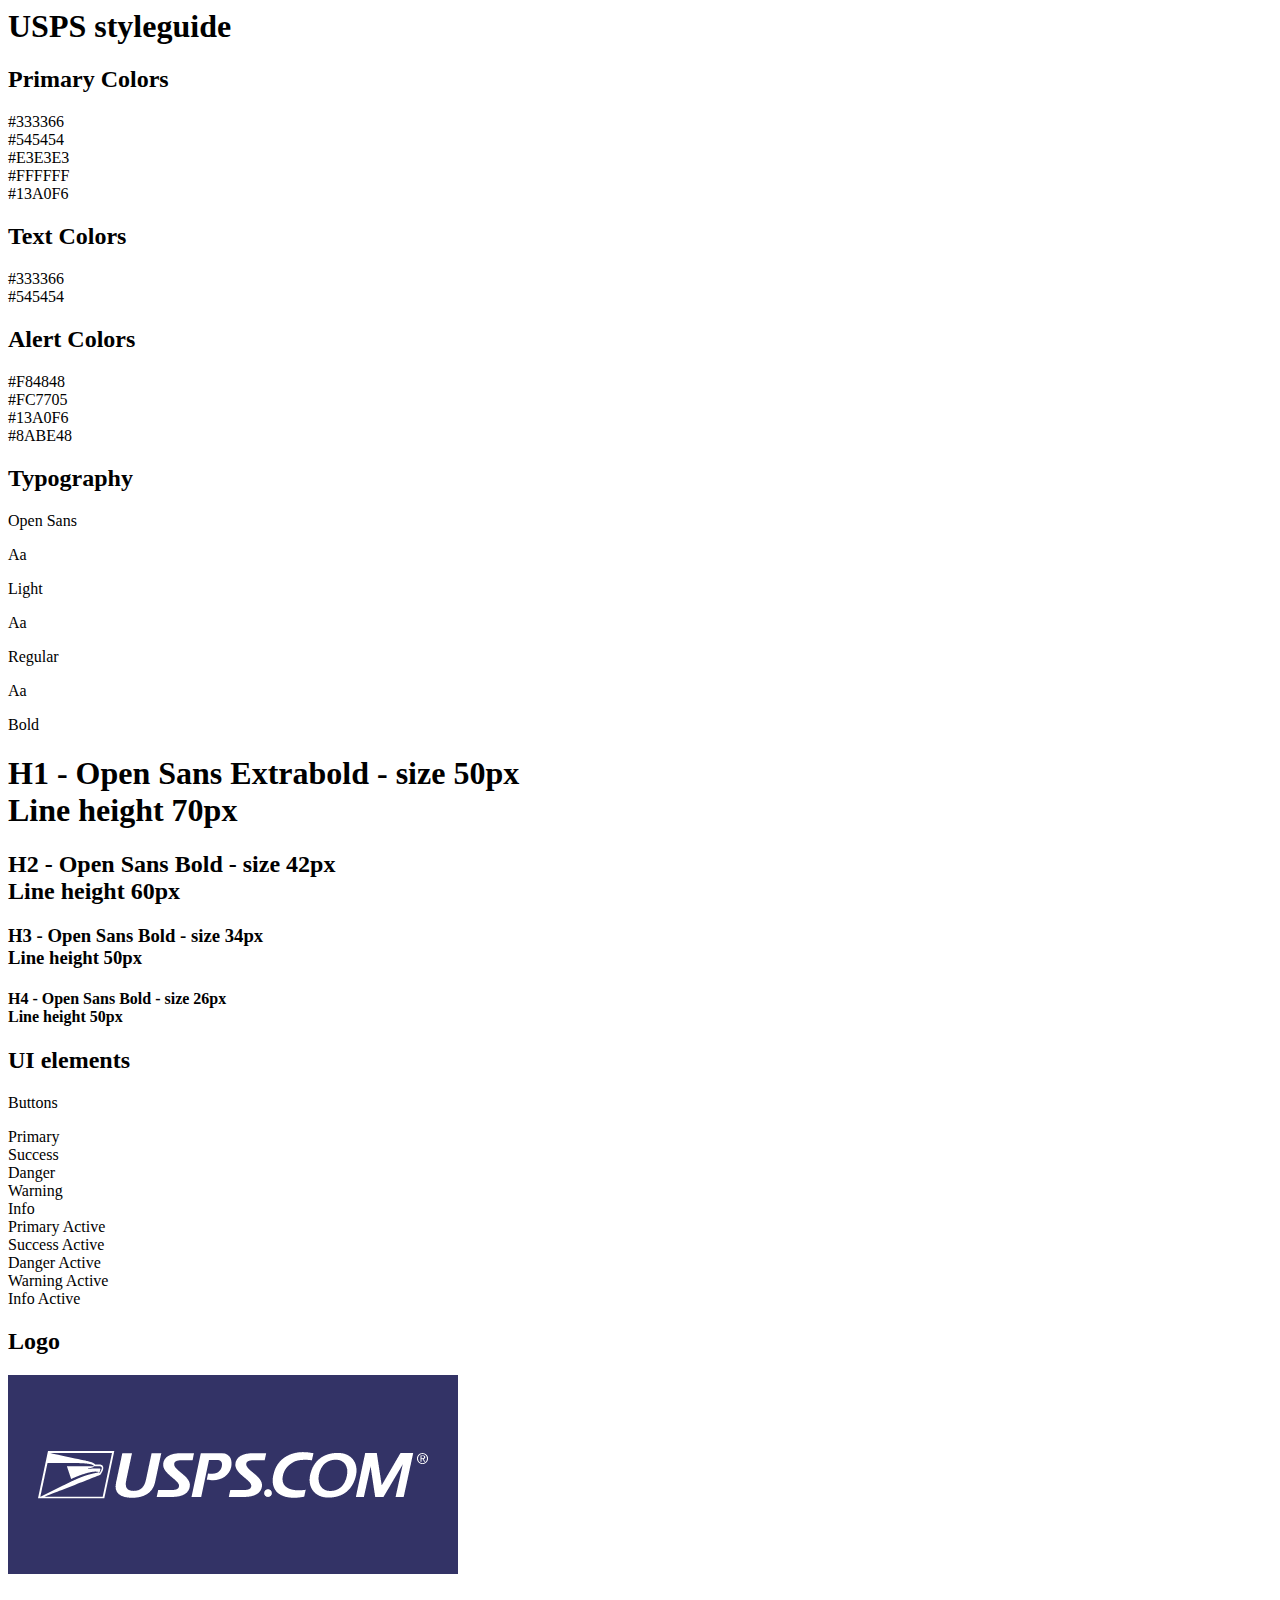
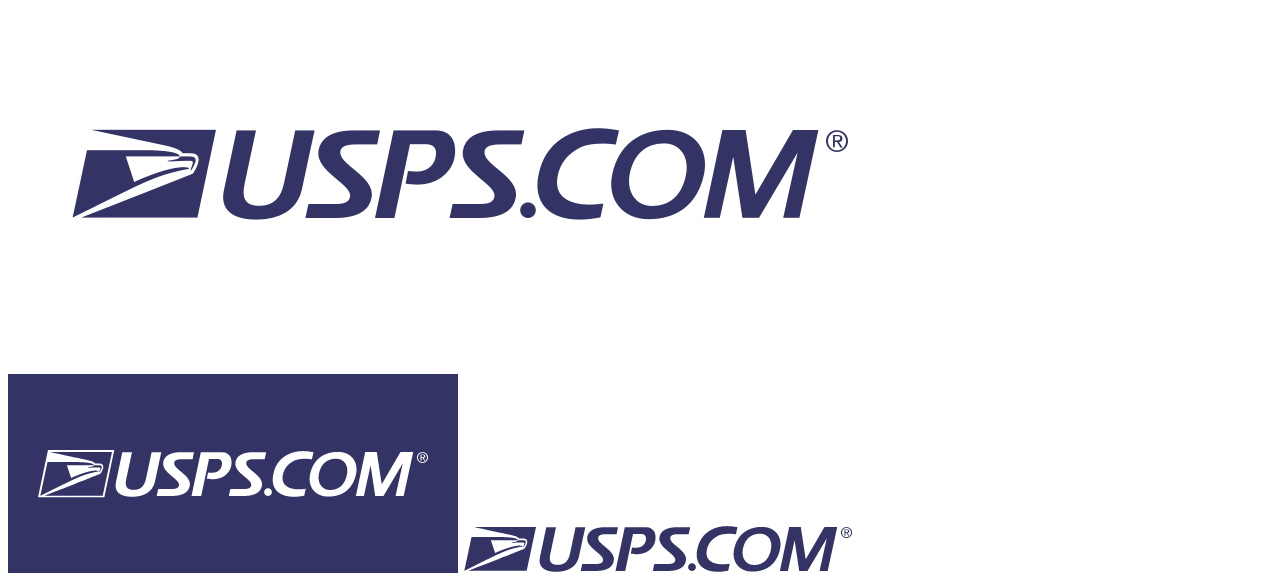
<file: 17.2_unsloved/02_BoxModel/unsolved/index.html>
<html>
<head>
  <title>USPS Style Guide</title>
  <link href="https://fonts.googleapis.com/css?family=Open+Sans&display=swap" rel="stylesheet">
  <link href="css/style.css" rel="stylesheet" type="text/css">
</head>
<body>
<section class="header"></section>
<section class="colorPalette">
  <h1 id="pageTopic">USPS styleguide</h1>
  <h2 class="sectionHead">Primary Colors</h2>
  <div class="colorContainer">
    <div class="swatch darkBlue"></div>
    <div class="hexCode">#333366</div>
  </div>
  <div class="colorContainer">
    <div class="swatch darkGrey"></div>
    <div class="hexCode">#545454</div>
  </div>
  <div class="colorContainer">
    <div class="swatch lightGrey"></div>
    <div class="hexCode">#E3E3E3</div>
  </div>
  <div class="colorContainer">
    <div class="swatch white"></div>
    <div class="hexCode">#FFFFFF</div>
  </div>
  <div class="colorContainer">
    <div class="swatch lightBlue"></div>
    <div class="hexCode">#13A0F6</div>
  </div>

  <h2 class="sectionHead">Text Colors</h2>
  <div class="colorContainer">
    <div class="swatch darkBlue"></div>
    <div class="hexCode">#333366</div>
  </div>
  <div class="colorContainer">
    <div class="swatch darkGrey"></div>
    <div class="hexCode">#545454</div>
  </div>

  <h2 class="sectionHead">Alert Colors</h2>
  <div class="colorContainer">
    <div class="swatch red"></div>
    <div class="hexCode">#F84848</div>
  </div>
  <div class="colorContainer">
    <div class="swatch orange"></div>
    <div class="hexCode">#FC7705</div>
  </div>
  <div class="colorContainer">
    <div class="swatch lightBlue"></div>
    <div class="hexCode">#13A0F6</div>
  </div>
  <div class="colorContainer">
    <div class="swatch lightGreen"></div>
    <div class="hexCode">#8ABE48</div>
  </div>
</section>
<section class="typography">
  <h2 class="sectionHead">Typography</h2>
  <p>Open Sans</p>
  <div class="type_container">
  <p class="large light">Aa</p>
  <p>Light</p>
  </div>

  <div class="type_container">
  <p class="large regular">Aa</p>
  <p>Regular</p>
  </div>

  <div class="type_container">
  <p class="large bold">Aa</p>
  <p>Bold</p>
  </div>

  <h1>H1 - Open Sans Extrabold - size 50px <br>Line height 70px</h1>
  <h2>H2 - Open Sans Bold - size 42px <br>Line height 60px</h2>
  <h3>H3 - Open Sans Bold - size 34px <br>Line height 50px</h3>
  <h4>H4 - Open Sans Bold - size 26px <br>Line height 50px</h4>
</section>
<section class="uiElements">
    <h2 class="sectionHead">UI elements</h2>
    <p>Buttons</p>
    <div class="buttonContain">
      <div class="button primary">Primary</div>
      <div class="button success">Success</div>
      <div class="button danger">Danger</div>
      <div class="button warning">Warning</div>
      <div class="button info">Info</div>
    </div>
    <div class="buttonContain">
      <div class="button primaryActive">Primary Active</div>
      <div class="button successActive">Success Active</div>
      <div class="button dangerActive">Danger Active</div>
      <div class="button warningActive">Warning Active</div>
      <div class="button infoActive">Info Active</div>
    </div>
</section>
<section class="imagery">
<h2 class="sectionHead">Logo</h2>
<img src="images/Logo-dark.png">
<img src="images/Logo-light.png">
<img src="images/Logo-dark1.png">
<img src="images/Logo-light-1.png">
</section>
</body>
</html>
</file>
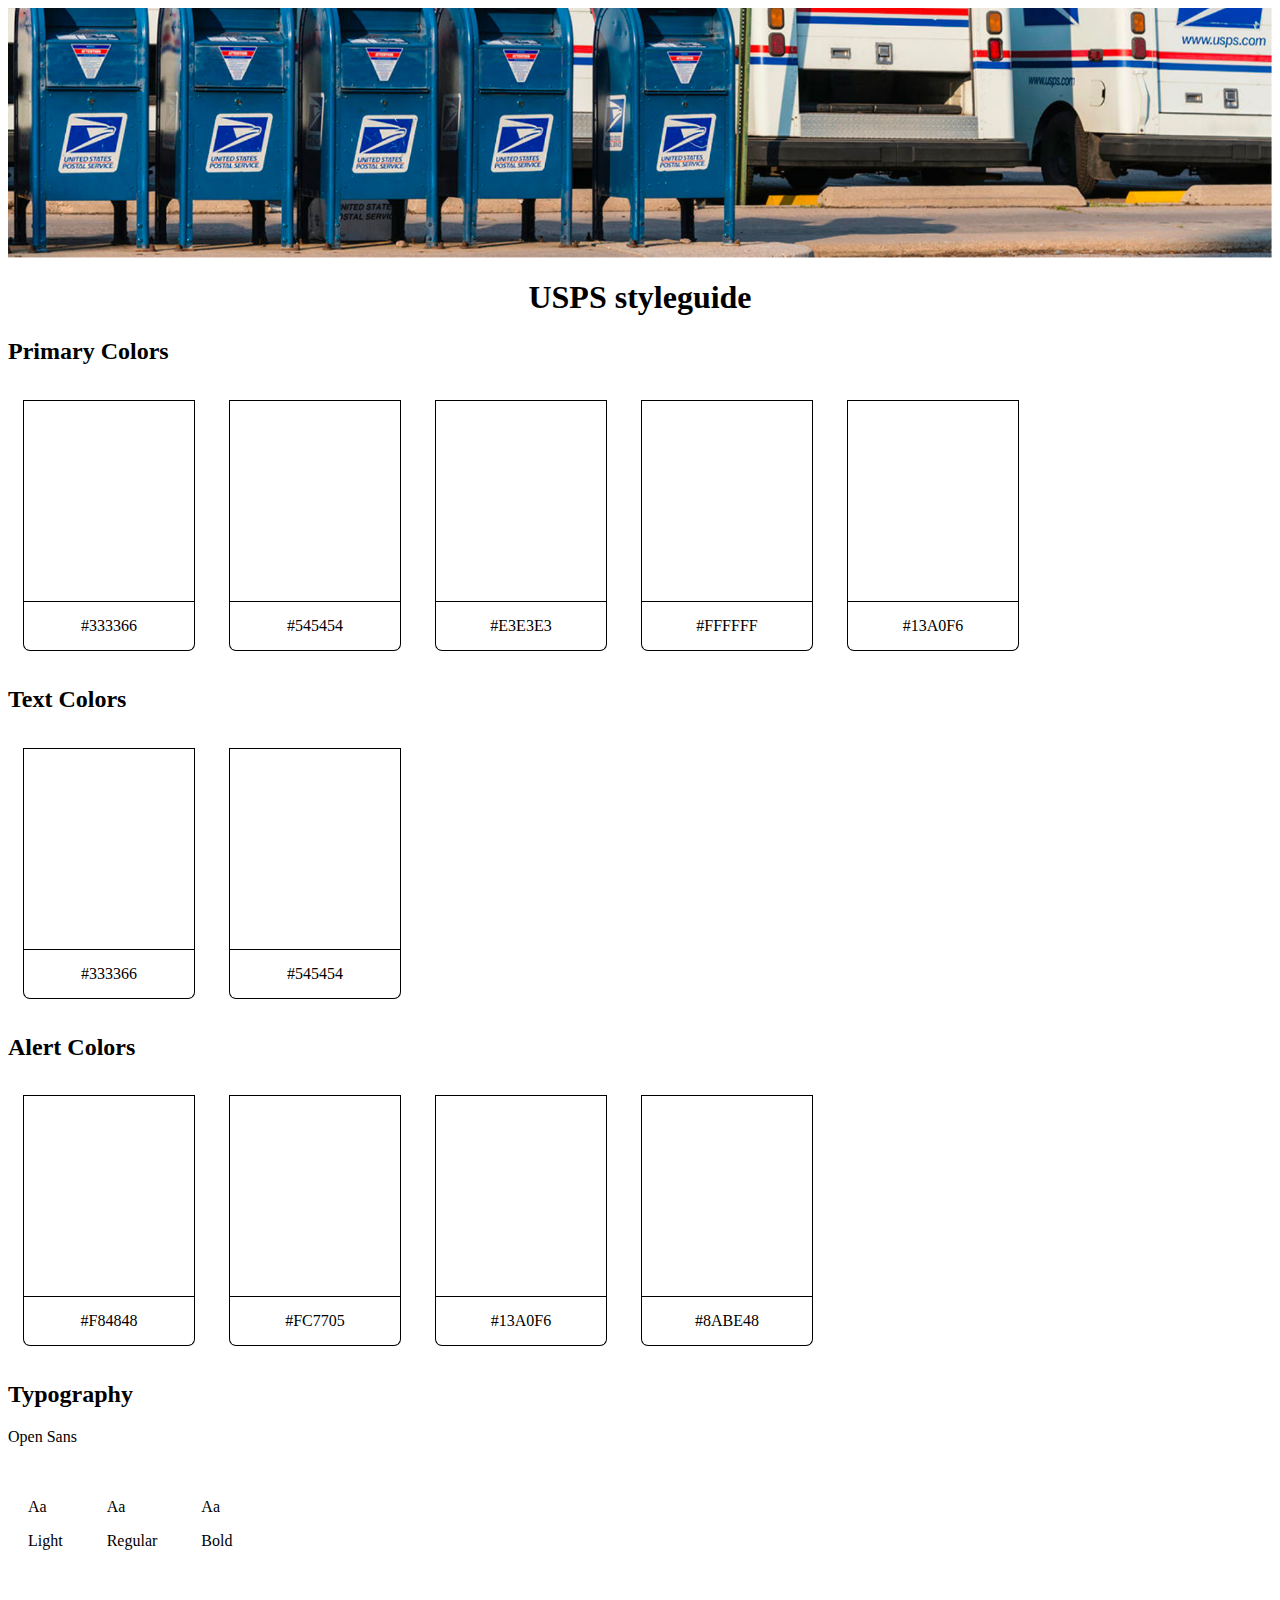
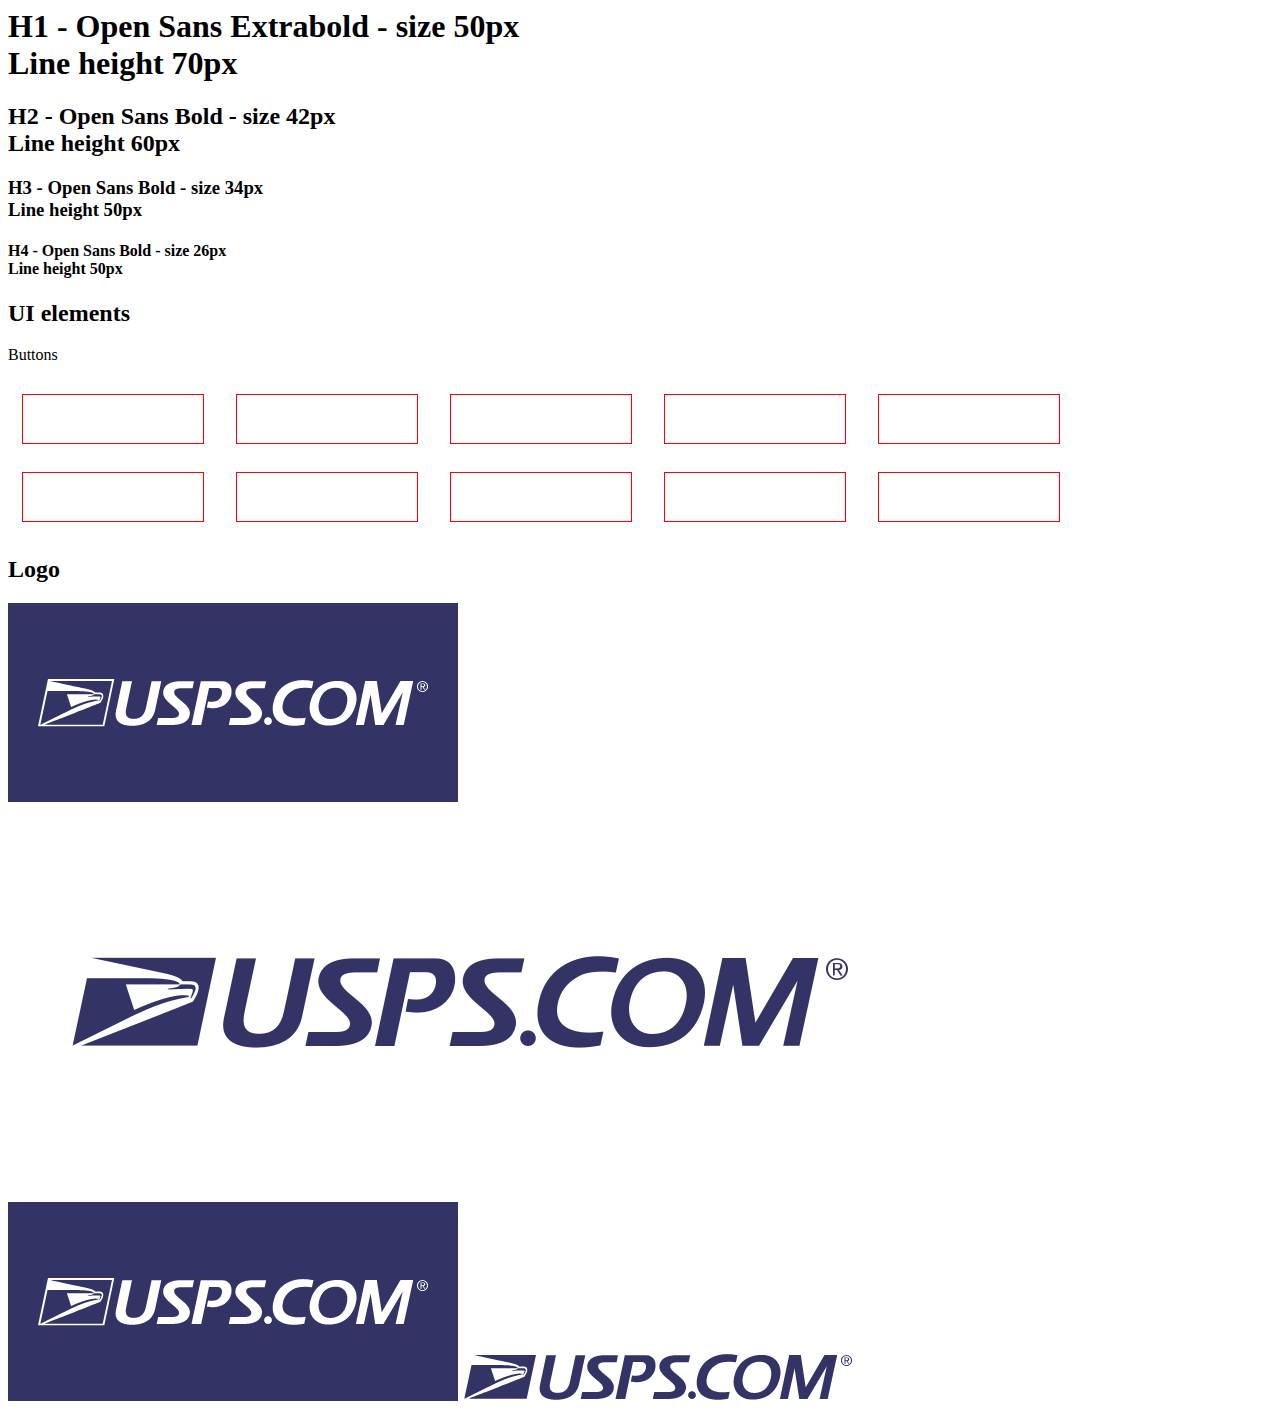
<file: 17.2_unsloved/03_Style-Our-Styleguide/unsolved/index.html>
<html>
<head>
  <title>USPS Style Guide</title>
  <link href="css/style.css" rel="stylesheet" type="text/css">
</head>
<body>
<section class="header"></section>
<section class="colorPalette">
  <h1 id="pageTopic">USPS styleguide</h1>
  <h2 class="sectionHead">Primary Colors</h2>
  <div class="colorContainer">
    <div class="swatch darkBlue"></div>
    <div class="hexCode">#333366</div>
  </div>
  <div class="colorContainer">
    <div class="swatch darkGrey"></div>
    <div class="hexCode">#545454</div>
  </div>
  <div class="colorContainer">
    <div class="swatch lightGrey"></div>
    <div class="hexCode">#E3E3E3</div>
  </div>
  <div class="colorContainer">
    <div class="swatch white"></div>
    <div class="hexCode">#FFFFFF</div>
  </div>
  <div class="colorContainer">
    <div class="swatch lightBlue"></div>
    <div class="hexCode">#13A0F6</div>
  </div>

  <h2 class="sectionHead">Text Colors</h2>
  <div class="colorContainer">
    <div class="swatch darkBlue"></div>
    <div class="hexCode">#333366</div>
  </div>
  <div class="colorContainer">
    <div class="swatch darkGrey"></div>
    <div class="hexCode">#545454</div>
  </div>

  <h2 class="sectionHead">Alert Colors</h2>
  <div class="colorContainer">
    <div class="swatch red"></div>
    <div class="hexCode">#F84848</div>
  </div>
  <div class="colorContainer">
    <div class="swatch orange"></div>
    <div class="hexCode">#FC7705</div>
  </div>
  <div class="colorContainer">
    <div class="swatch lightBlue"></div>
    <div class="hexCode">#13A0F6</div>
  </div>
  <div class="colorContainer">
    <div class="swatch lightGreen"></div>
    <div class="hexCode">#8ABE48</div>
  </div>
</section>
<section class="typography">
  <h2 class="sectionHead">Typography</h2>
  <p>Open Sans</p>
  <div class="type_container">
  <p class="large light">Aa</p>
  <p>Light</p>
  </div>

  <div class="type_container">
  <p class="large regular">Aa</p>
  <p>Regular</p>
  </div>

  <div class="type_container">
  <p class="large bold">Aa</p>
  <p>Bold</p>
  </div>

  <h1>H1 - Open Sans Extrabold - size 50px <br>Line height 70px</h1>
  <h2>H2 - Open Sans Bold - size 42px <br>Line height 60px</h2>
  <h3>H3 - Open Sans Bold - size 34px <br>Line height 50px</h3>
  <h4>H4 - Open Sans Bold - size 26px <br>Line height 50px</h4>
</section>
<section class="uiElements">
    <h2 class="sectionHead">UI elements</h2>
    <p>Buttons</p>
    <div class="buttonContain">
      <div class="button primary">Primary</div>
      <div class="button success">Success</div>
      <div class="button danger">Danger</div>
      <div class="button warning">Warning</div>
      <div class="button info">Info</div>
    </div>
    <div class="buttonContain">
      <div class="button primaryActive">Primary Active</div>
      <div class="button successActive">Success Active</div>
      <div class="button dangerActive">Danger Active</div>
      <div class="button warningActive">Warning Active</div>
      <div class="button infoActive">Info Active</div>
    </div>
</section>
<section class="imagery">
<h2 class="sectionHead">Logo</h2>
<img src="images/Logo-dark.png">
<img src="images/Logo-light.png">
<img src="images/Logo-dark1.png">
<img src="images/Logo-light-1.png">
</section>
</body>
</html>
</file>
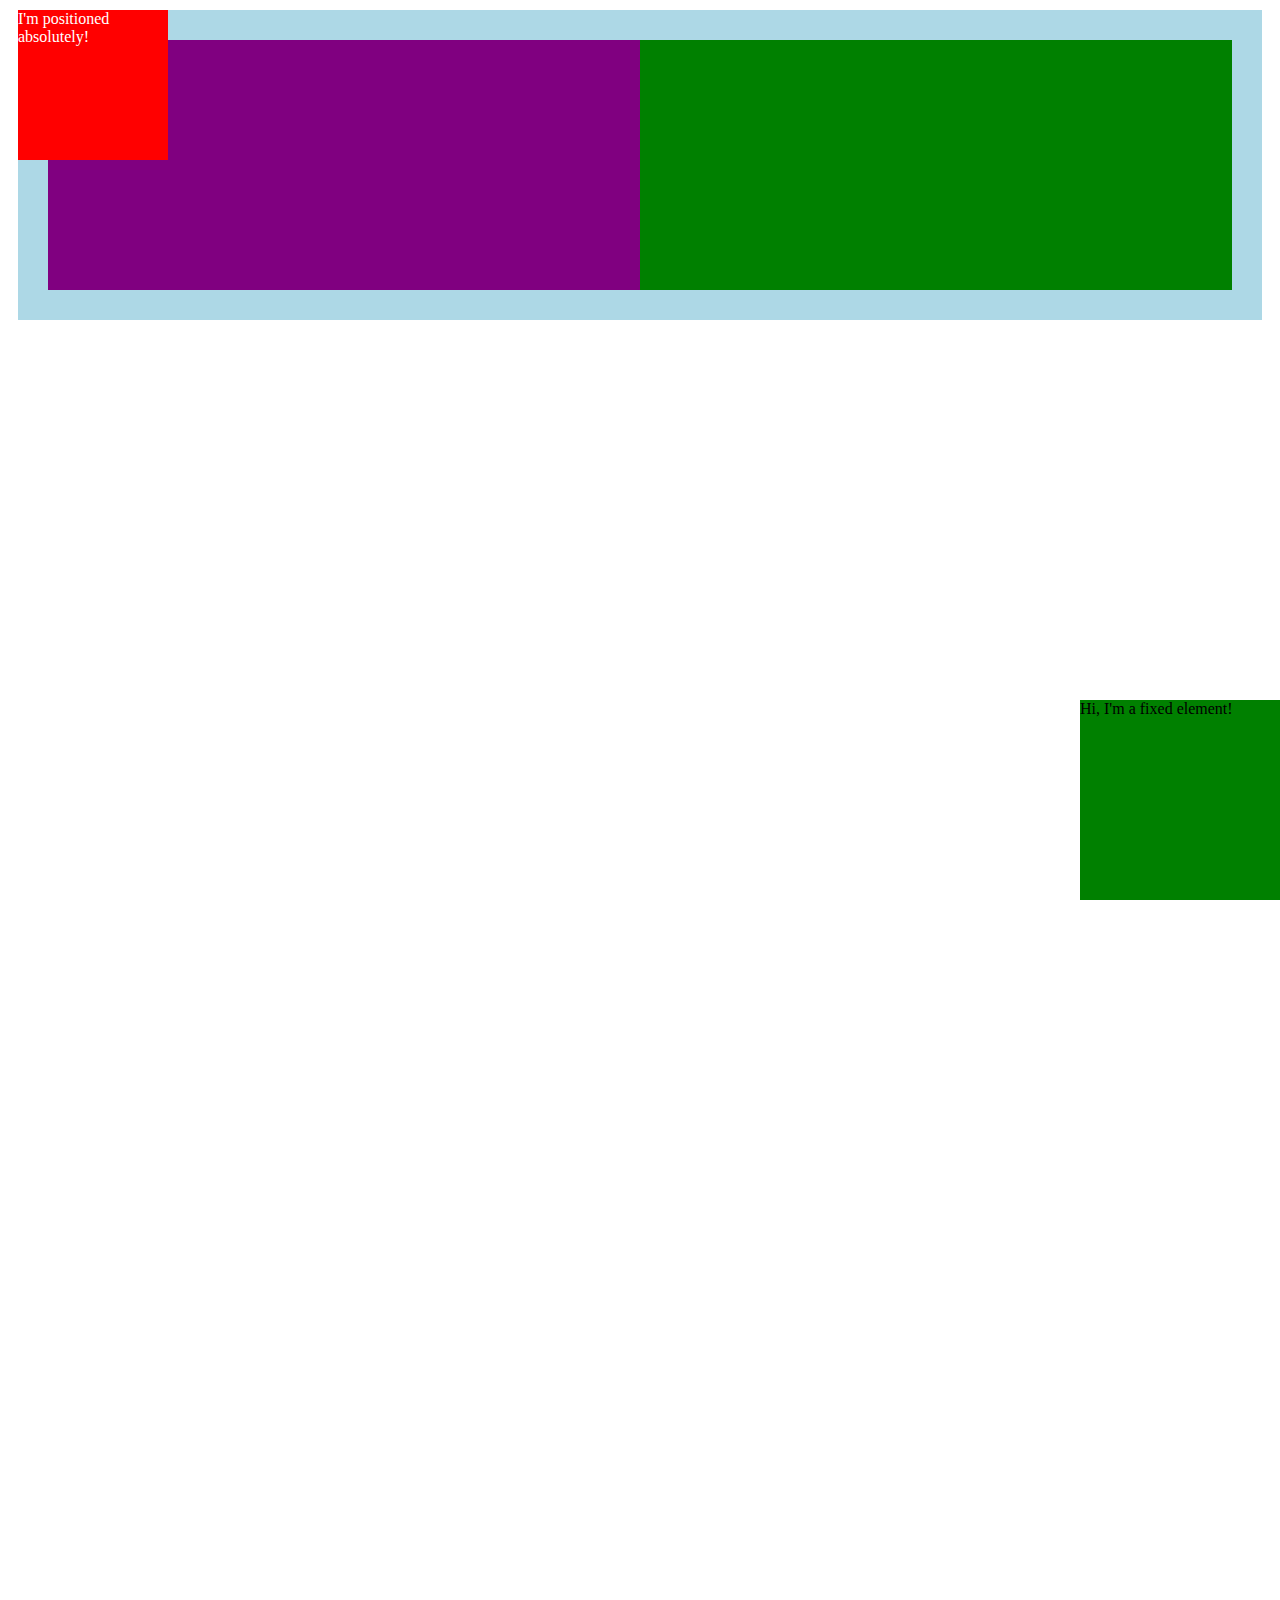
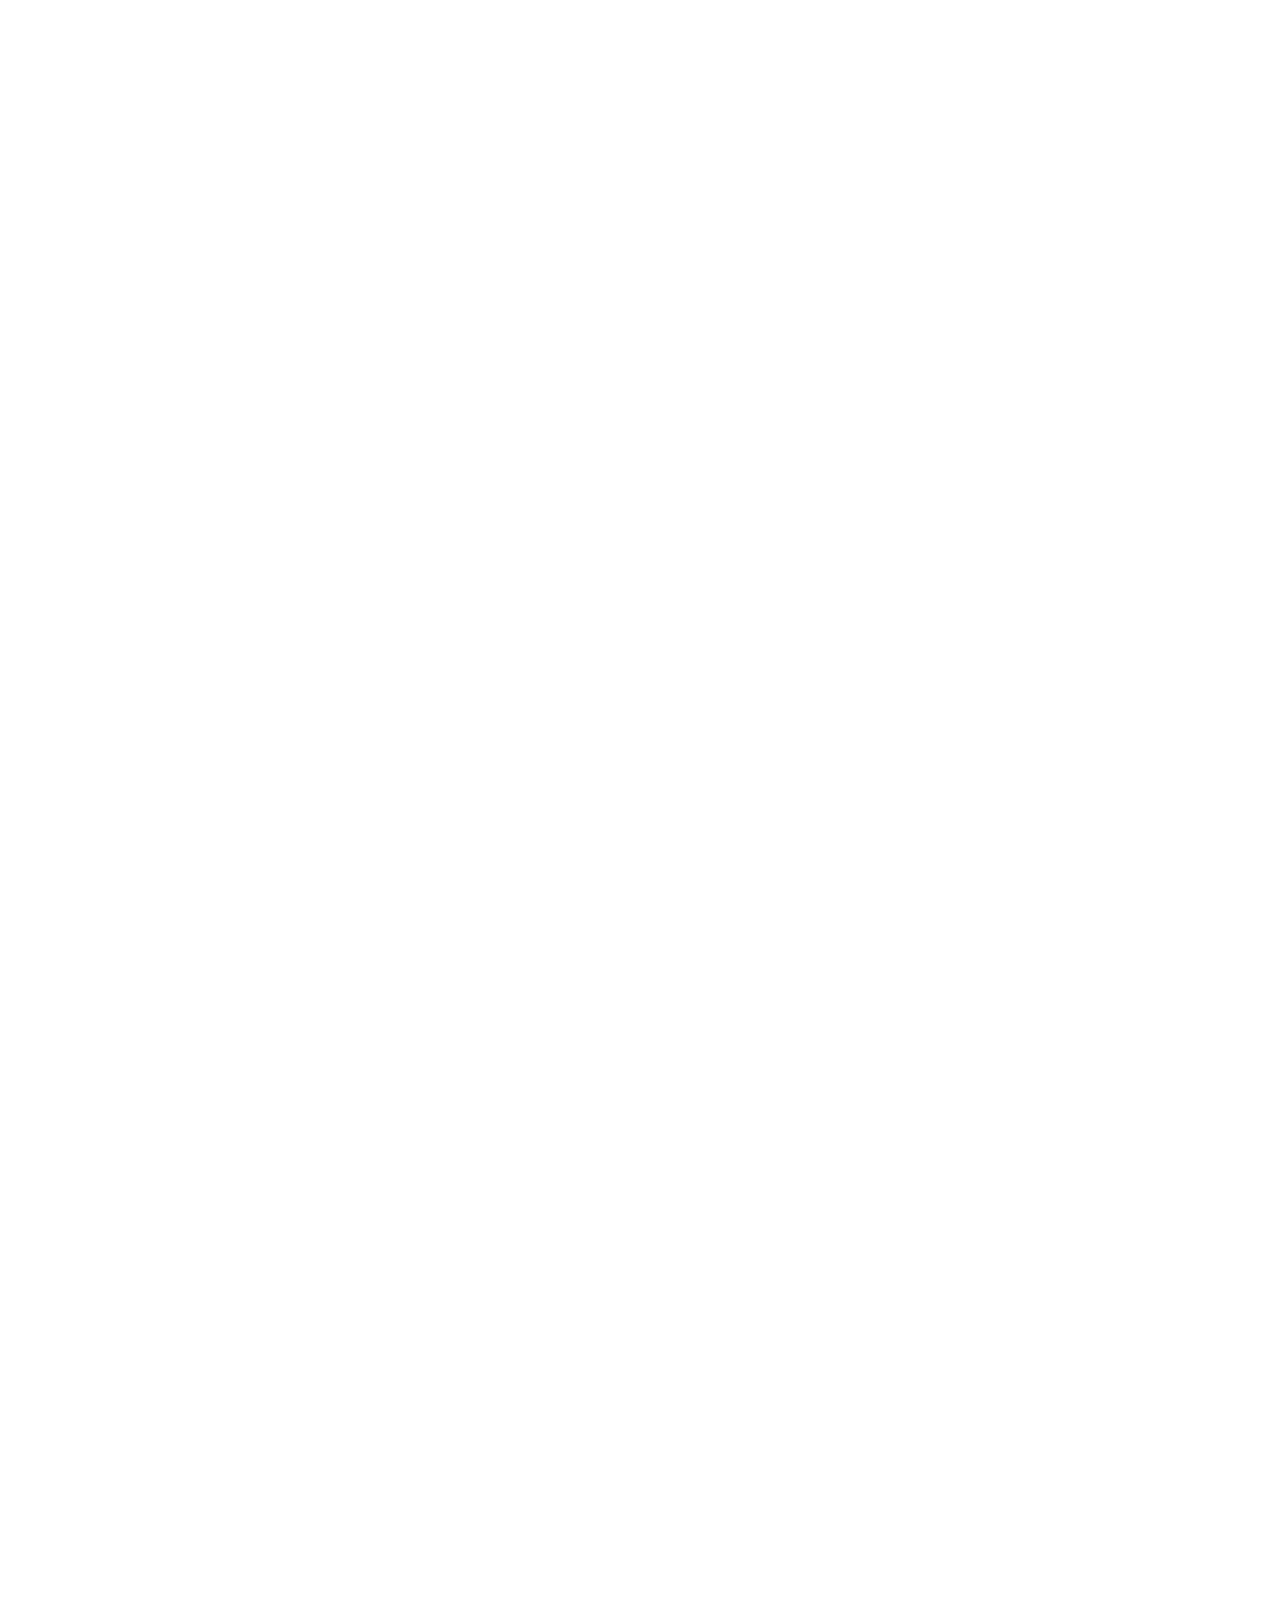
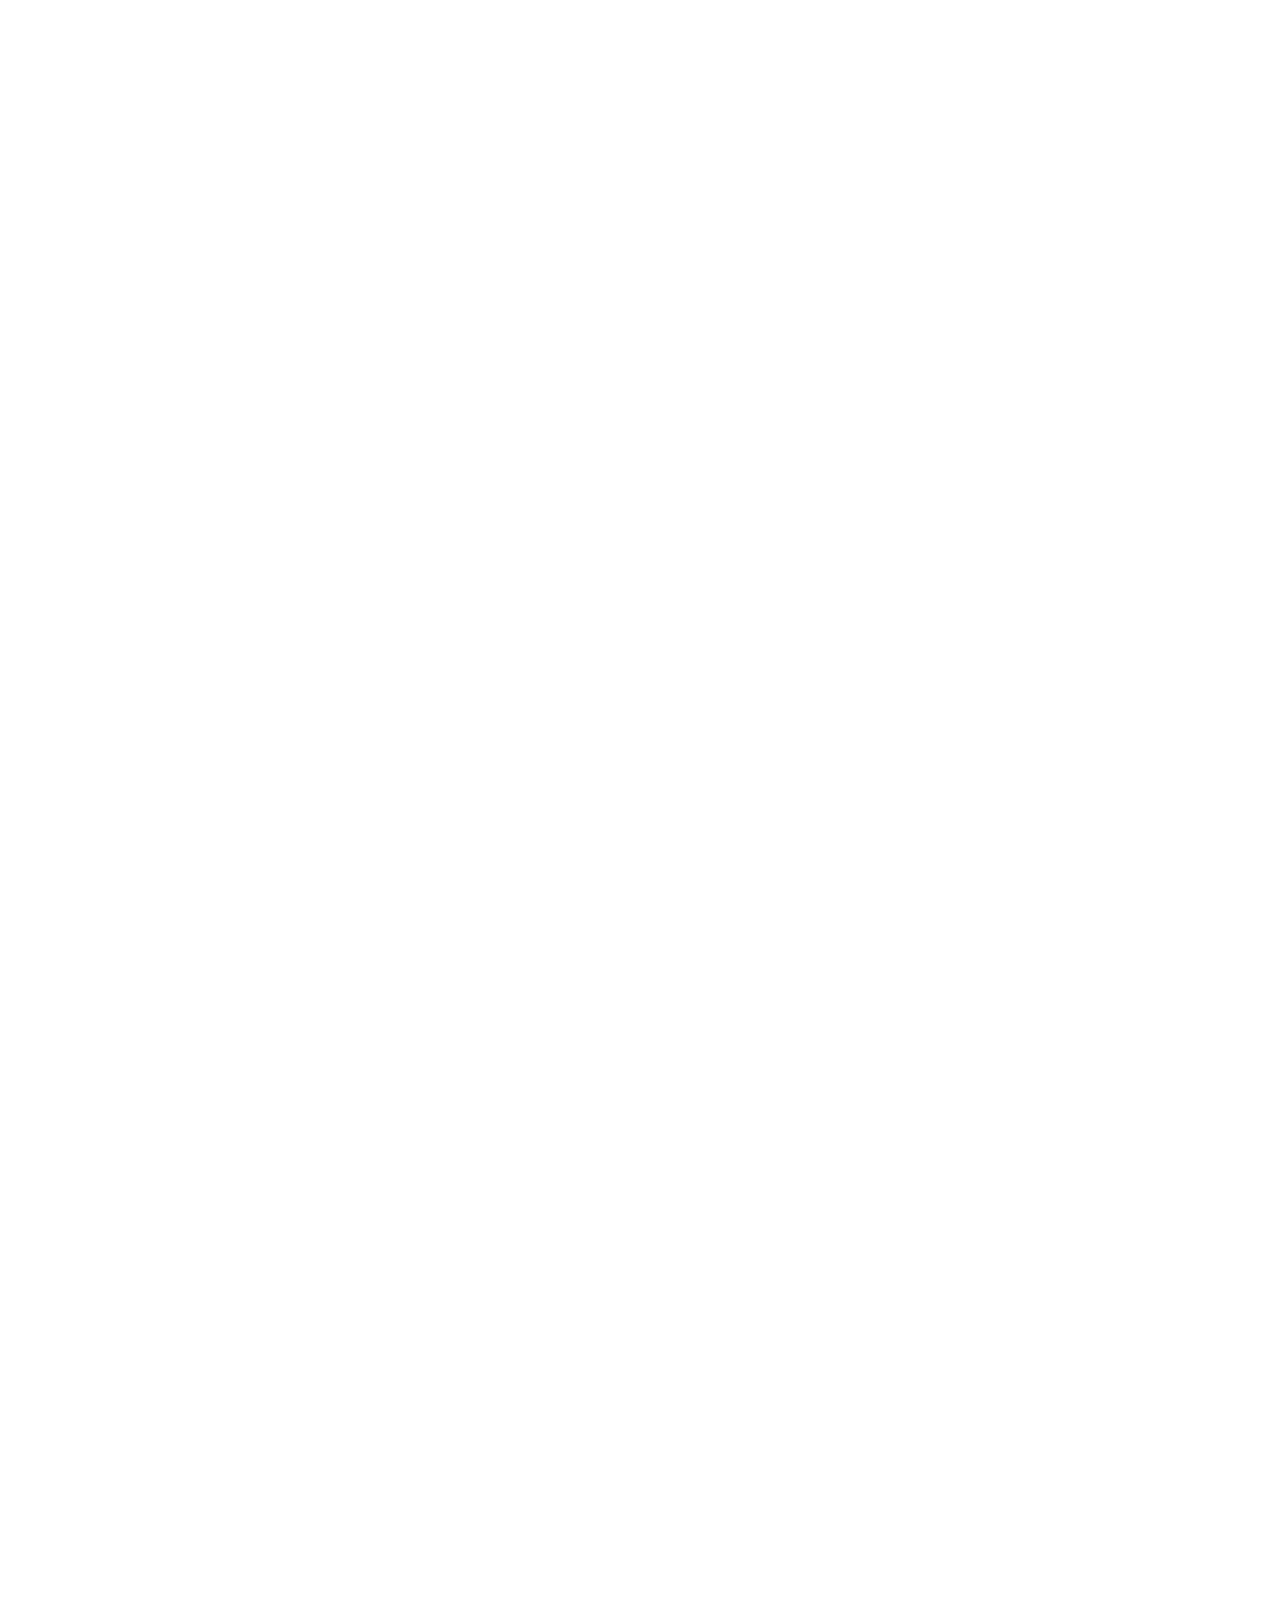
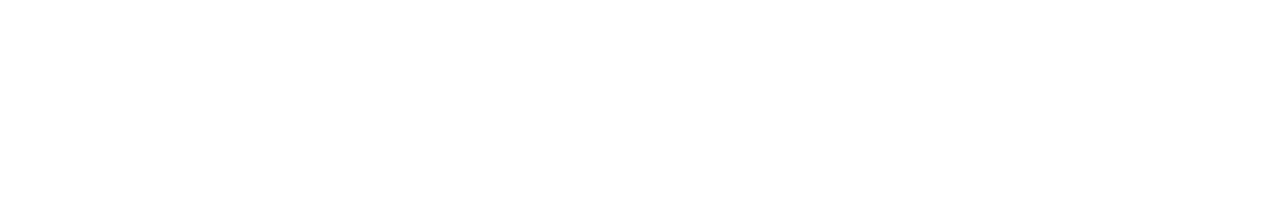
<file: 17.3_unsolved/02_Positioning_Relative_Absolute/unsolved/index.html>
<!DOCTYPE html>
<html>
<head>
  <link href="css/index.css" type="text/css" rel="stylesheet">
</head>
<body>
  <section class="relative">
    <div class="left">
      <div class="absolute">
        I'm positioned absolutely!
      </div>
    </div>
    <div class="right">
    </div>
  </section>

<div class="fixed">
  Hi, I'm a fixed element!
</div>
</body>
</html>
</file>
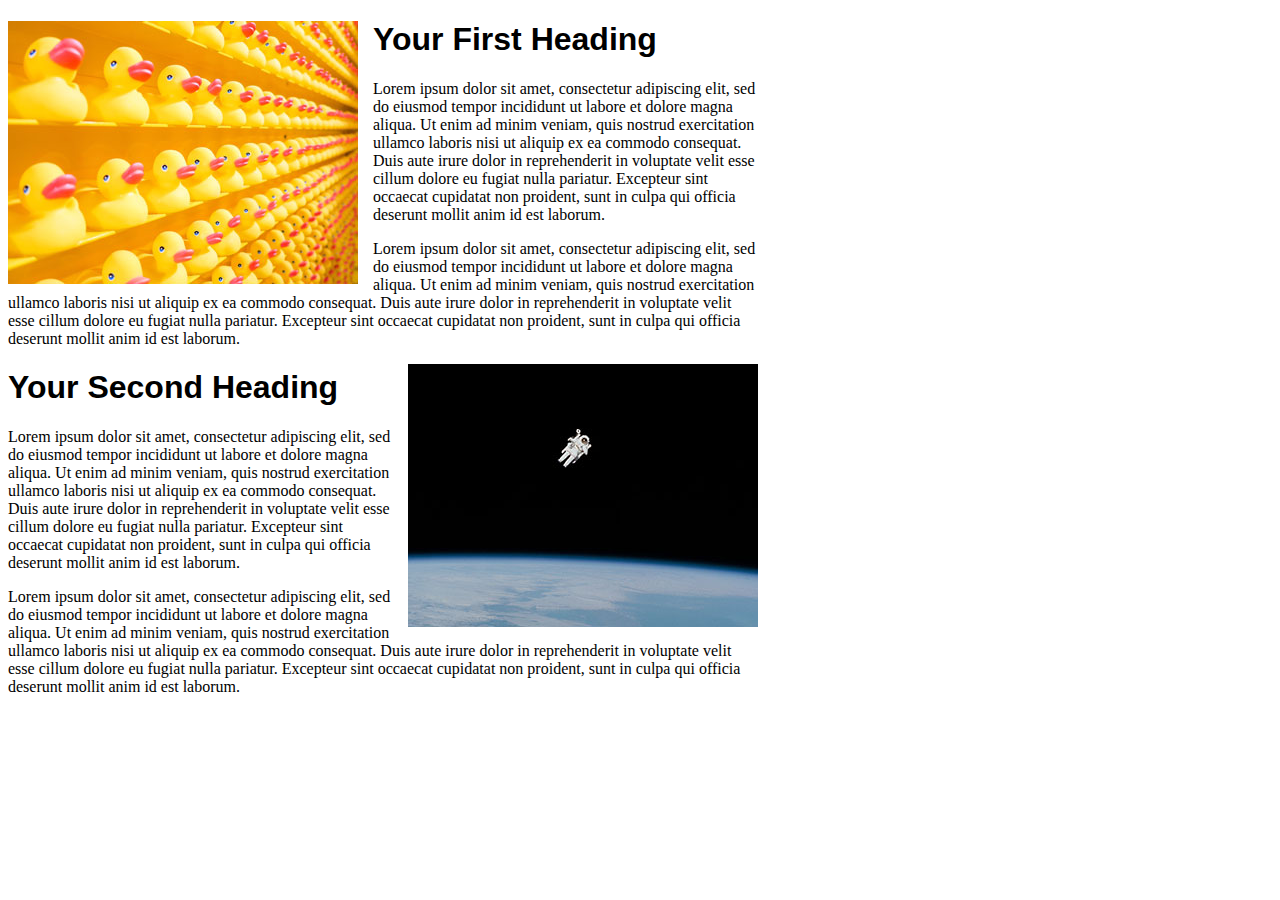
<file: 17.3_unsolved/01_Positioning_Elements/1_floats/unsolved/index.html>
<!DOCTYPE html>
<html>
<head> 
  <link href="css/index.css" type="text/css" rel="stylesheet">
</head>
<body>
  <div class="separator">
    <img src="images/rubberDucky.jpg" class="left">
    <h1>Your First Heading</h1>
    <p>
      Lorem ipsum dolor sit amet, consectetur adipiscing elit, sed do eiusmod tempor incididunt ut labore et dolore magna aliqua. Ut enim ad minim veniam, quis nostrud exercitation ullamco laboris nisi ut aliquip ex ea commodo consequat. Duis aute irure dolor in reprehenderit in voluptate velit esse cillum dolore eu fugiat nulla pariatur. Excepteur sint occaecat cupidatat non proident, sunt in culpa qui officia deserunt mollit anim id est laborum.
    </p>
    <p>
      Lorem ipsum dolor sit amet, consectetur adipiscing elit, sed do eiusmod tempor incididunt ut labore et dolore magna aliqua. Ut enim ad minim veniam, quis nostrud exercitation ullamco laboris nisi ut aliquip ex ea commodo consequat. Duis aute irure dolor in reprehenderit in voluptate velit esse cillum dolore eu fugiat nulla pariatur. Excepteur sint occaecat cupidatat non proident, sunt in culpa qui officia deserunt mollit anim id est laborum.
    </p>
    <img src="images/space.jpg" class="right">
    <h1>Your Second Heading</h1>
    <p>
      Lorem ipsum dolor sit amet, consectetur adipiscing elit, sed do eiusmod tempor incididunt ut labore et dolore magna aliqua. Ut enim ad minim veniam, quis nostrud exercitation ullamco laboris nisi ut aliquip ex ea commodo consequat. Duis aute irure dolor in reprehenderit in voluptate velit esse cillum dolore eu fugiat nulla pariatur. Excepteur sint occaecat cupidatat non proident, sunt in culpa qui officia deserunt mollit anim id est laborum.
    </p>
    <p>
      Lorem ipsum dolor sit amet, consectetur adipiscing elit, sed do eiusmod tempor incididunt ut labore et dolore magna aliqua.

      Ut enim ad minim veniam, quis nostrud exercitation ullamco laboris nisi ut aliquip ex ea commodo consequat. Duis aute irure dolor in reprehenderit in voluptate velit esse cillum dolore eu fugiat nulla pariatur.

      Excepteur sint occaecat cupidatat non proident, sunt in culpa qui officia deserunt mollit anim id est laborum.
    </p>

  </div>
</body>
</html>
</file>
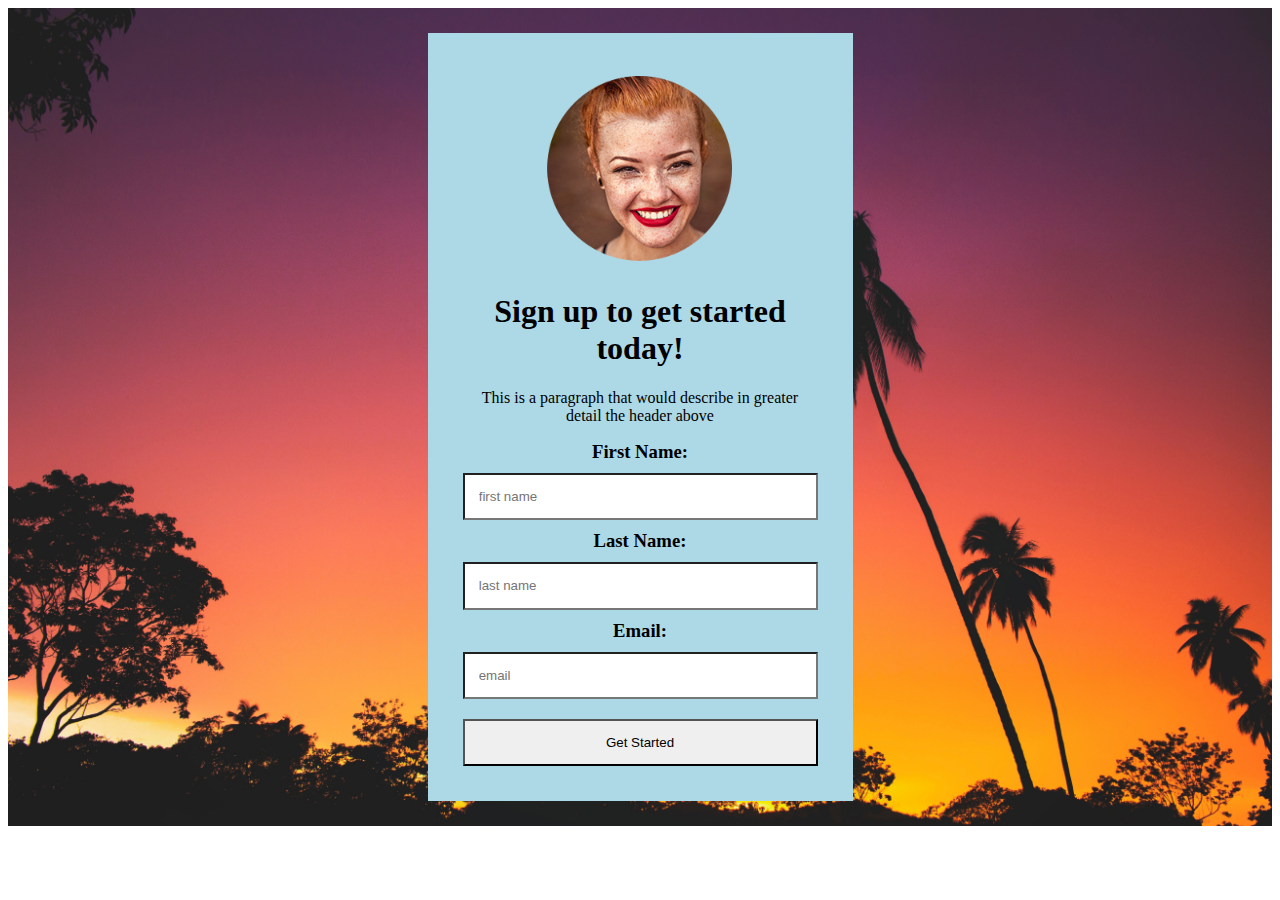
<file: 17.3_unsolved/01_Positioning_Elements/2_block_and_inline_elements/unsolved/index.html>
<!DOCTYPE html>
<html>
<head>
  <link href="css/index.css" type="text/css" rel="stylesheet">
</head>
<body>
  <section>
    <div class="block_element">
      <img src="images/face.png">
      <h1>Sign up to get started today!</h1>
      <p>This is a paragraph that would describe in greater detail the header above</p>
      <form>
        <h3>First Name:</h3>
        <input type="text" placeholder="first name"></input>
        <h3>Last Name:</h3>
        <input type="text" placeholder="last name"></input>
        <h3>Email:</h3>
        <input type="text" placeholder="email"></input>
        <input class="submit" type="submit" value="Get Started"></input>
      </form>
    </div>
  </section>
</body>
</html>
</file>
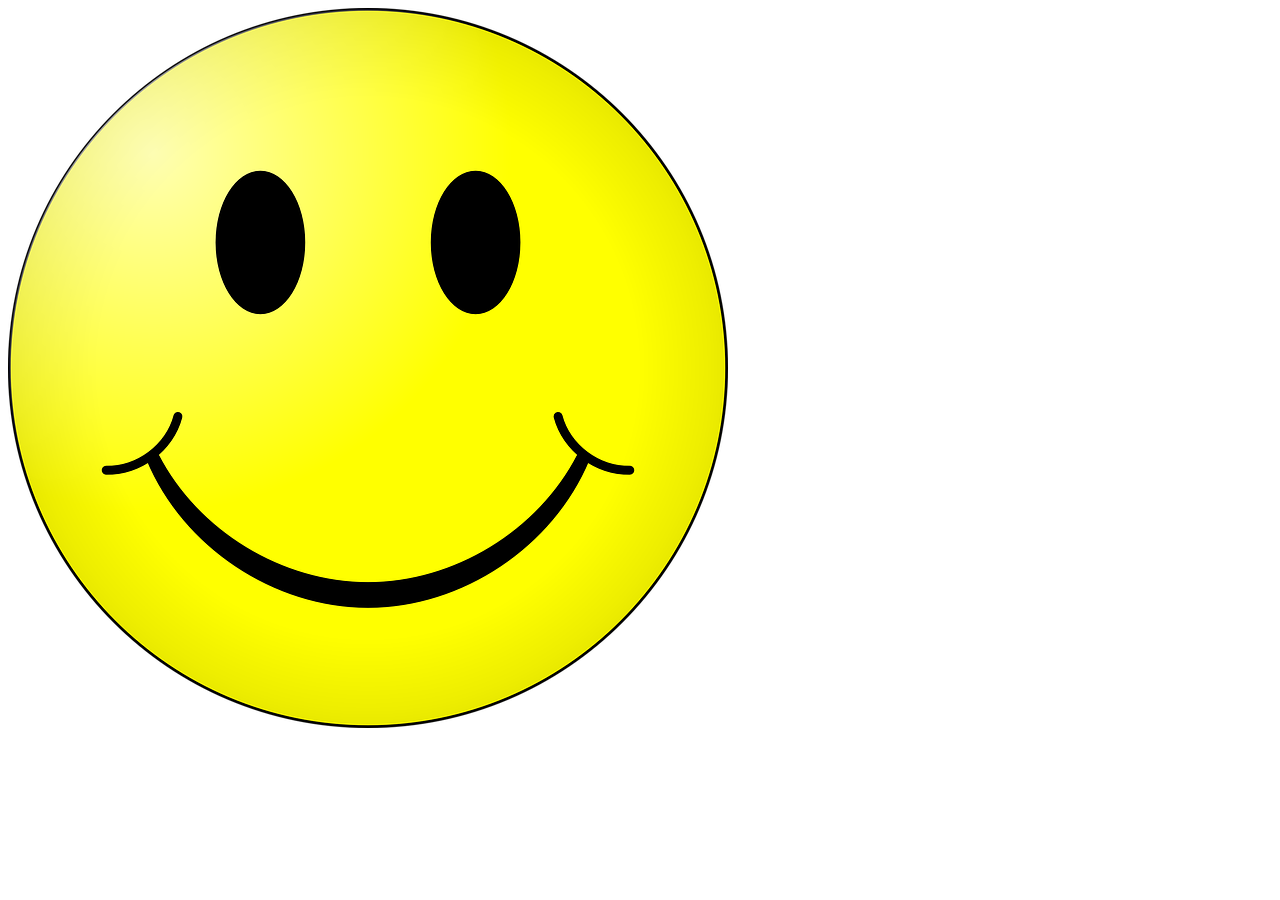
<file: 17.1_unsolved/img_example/img_example.html>
<!DOCTYPE html>
<html>
<head>
  <title>Img tag examples</title>
</head>
<body>
<!-- hello class im a image tag! I display images on the web -->
<!-- img tag documentation -> https://www.w3schools.com/tags/tag_img.asp -->
<img src="smiley.png">

</body>
</html>
</file>
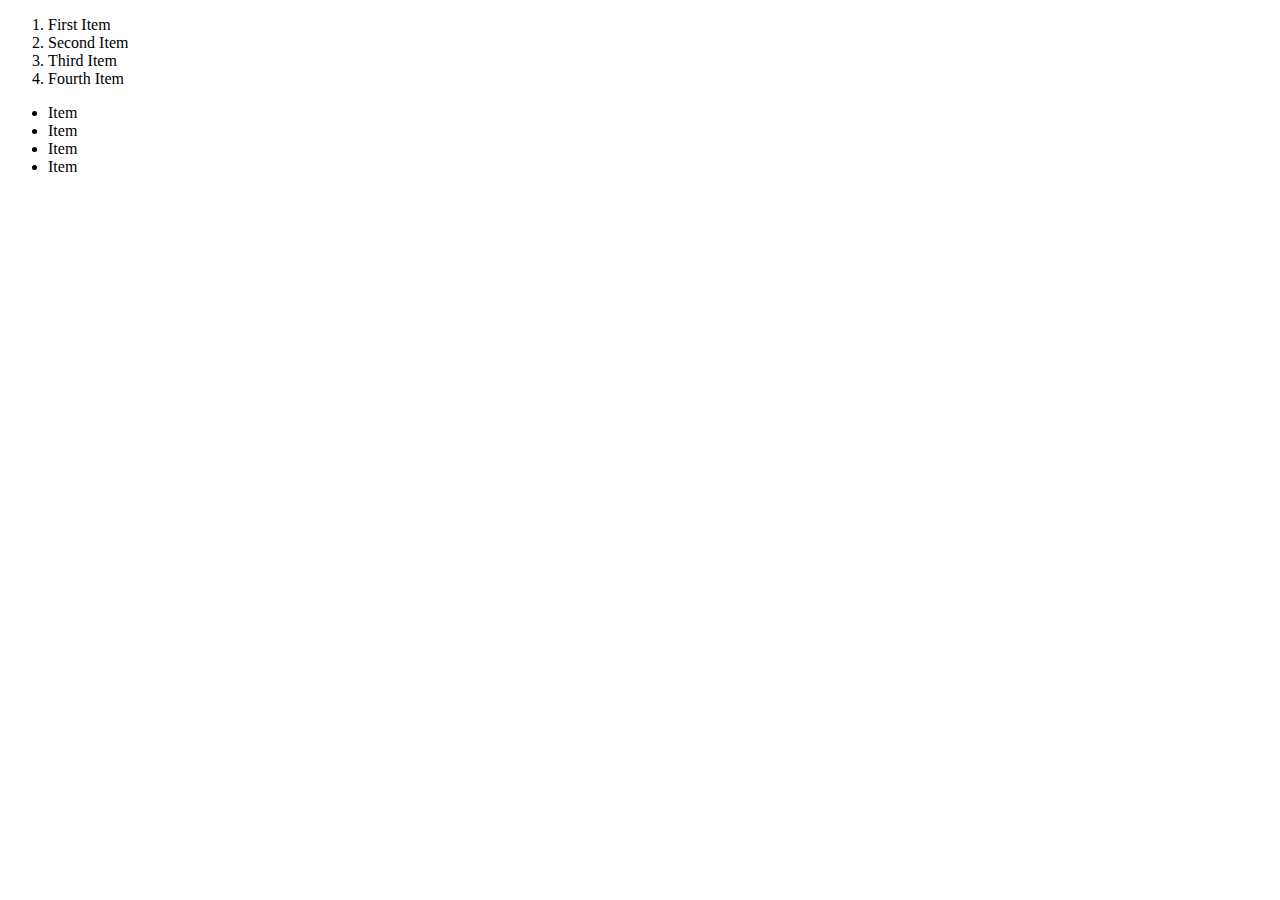
<file: 17.1_unsolved/Lists_example/Lists.html>
<!DOCTYPE html>
<html>
<head>
  <title>Lists and list items example</title>
</head>
<body>
<!--
Hello class!

For documentation on lists please open this link -> https://www.w3schools.com/html/html_lists.asp
-->

<ol> <!-- Hi! I'm a ordered list. My list is numbered 1 - 4! -->
  <li>First Item</li> <!-- I'm a list item. I contain the content displayed in the list. I can be text, images or even other lists! -->
  <li>Second Item</li>
  <li>Third Item</li>
  <li>Fourth Item</li>
</ol>

<ul> <!-- Hi! I'm a unordered list. My list has bullets! -->
  <li>Item</li>
  <li>Item</li>
  <li>Item</li>
  <li>Item</li>
</ul>

</body>
</html>
</file>
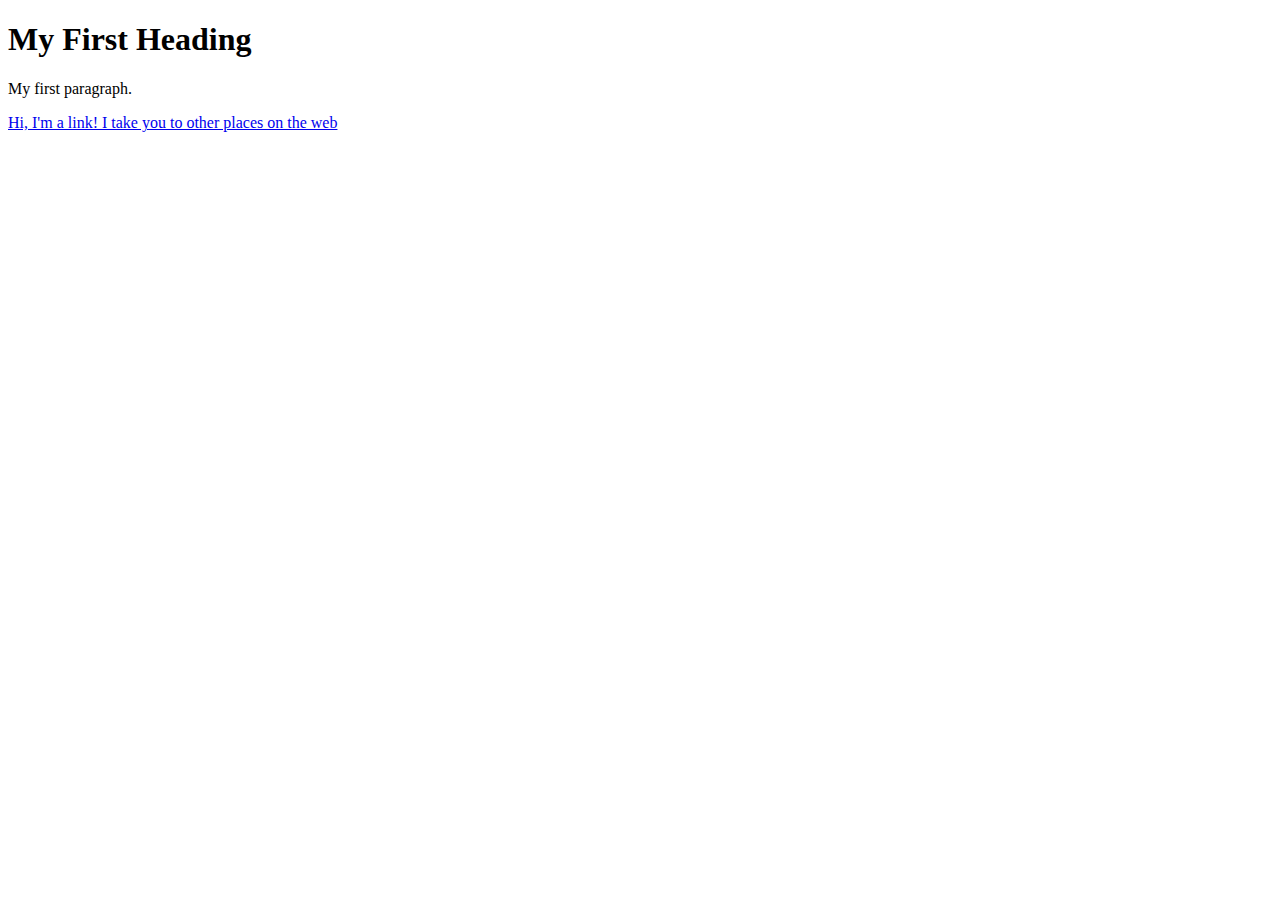
<file: 17.1_unsolved/MyFirstHTML/MyFirstHTML-01.html>
<!DOCTYPE html> <!-- The <!DOCTYPE html> declaration defines this document to be HTML5 -->

<!-- Hi im a comment tag - anything between my brackets won't be displayed on a page -->

<html> <!-- The <html> tag is the root element of an HTML page -->
  
<head> <!-- The <head> tag contains meta information about the document -->
	<title>Page Title</title> <!-- <title> element specifies a title for the document -->
</head>

<body> <!-- The <body> tag contains the visible page content -->

  <h1>My First Heading</h1> <!-- The <h1> tag defines a large heading -->
  <p>My first paragraph.</p> <!-- The <p> tag defines a paragraph -->
  <a href="https://www.google.com">Hi, I'm a link! I take you to other places on the web</a>

</body>
</html>
</file>
<file: 17.2_unsloved/02_BoxModel/unsolved/css/style.css>
/* Header Styles */

/* Primary Color */

/* Typography CSS */

/* UI Elements */
</file>
<file: 17.2_unsloved/03_Style-Our-Styleguide/unsolved/css/style.css>
/* Header Styles */
.header {
 height: 250px;
 max-height: 500px;
 background-image: url(../images/upsBackground.png);
 background-size: cover;
 background-repeat: no-repeat;
 background-position: bottom;
}
#pageTopic {
  text-align: center;
} 
/* Primary Color */
.colorContainer {
    display: inline-block;
    margin: 15px;
}
.swatch {
   height: 200px;
   width: 170px;
   border: 1px solid black;
}
.hexCode {
   padding: 15px;
   text-align: center;
   border: 1px solid black;
   border-top: none;
   border-bottom-left-radius: 7px;
   border-bottom-right-radius: 7px;
}
/* Typography CSS */
.type_container {
   display: inline-block;
   margin: 20px;
}

/* UI Elements */
.button {
   display: inline-block;
   padding: 15px;
   margin: 15px;
   width: 150px;
   text-align: center;
   color: white;
   outline: 1px solid red;
}
</file>
<file: 17.3_unsolved/02_Positioning_Relative_Absolute/unsolved/css/index.css>
body {
  height: 5000px;
}
.left {
  width: 50%;
  background-color: purple;
}
.right {
  width: 50%;
  background-color: green;
}
.relative {
  background-color: lightblue;
  height: 250px;
  padding: 30px;
  margin: 10px;
  display: flex;
  position: relative;
}
.absolute {
  height: 150px;
  width: 150px;
  background-color: red;
  color: white;
  position: absolute;
  top:0;
  left: 0;

}
.fixed {
  height: 200px;
  width: 200px;
  background-color: green;
  position: fixed; bottom: 0; right: 0;
  

}
</file>
<file: 17.3_unsolved/01_Positioning_Elements/1_floats/unsolved/css/index.css>
h1 {
 font-family: helvetica, arial, sans-serif;
}
/* Write your selector for .left below */

.left{    
    float: left;
    padding-right: 15px;
}

.right{
    float: right;
    padding-left: 15px;
}

/* Write your selector for .right below */

/* Write your selector for .separator below */
.separator{
    width: 750px;
}
</file>
<file: 17.3_unsolved/01_Positioning_Elements/2_block_and_inline_elements/unsolved/css/index.css>
.block_element {
  width: 355px;
  background-color: lightblue;
  padding: 35px;
/* Add margin here. */
margin: 0 auto;
/* Add text align below */
text-align: center;
}









/* These styles are just used to create our mock get started form */
section {
  background-color: grey;
  padding: 25px;
  background-image: url("../images/background.jpg");
  background-size: cover;
  background-repeat: no-repeat;
}
img {
  width: 200px;
}
input {
  display: block;
  width: 100%;
  padding: 4%;
  -webkit-appearance: none;
  /* max-width: 330px; */
  box-sizing: border-box;
}
h3 {
  margin: 10px 0px;
}
.submit {
  margin-top: 20px;
}
</file>
